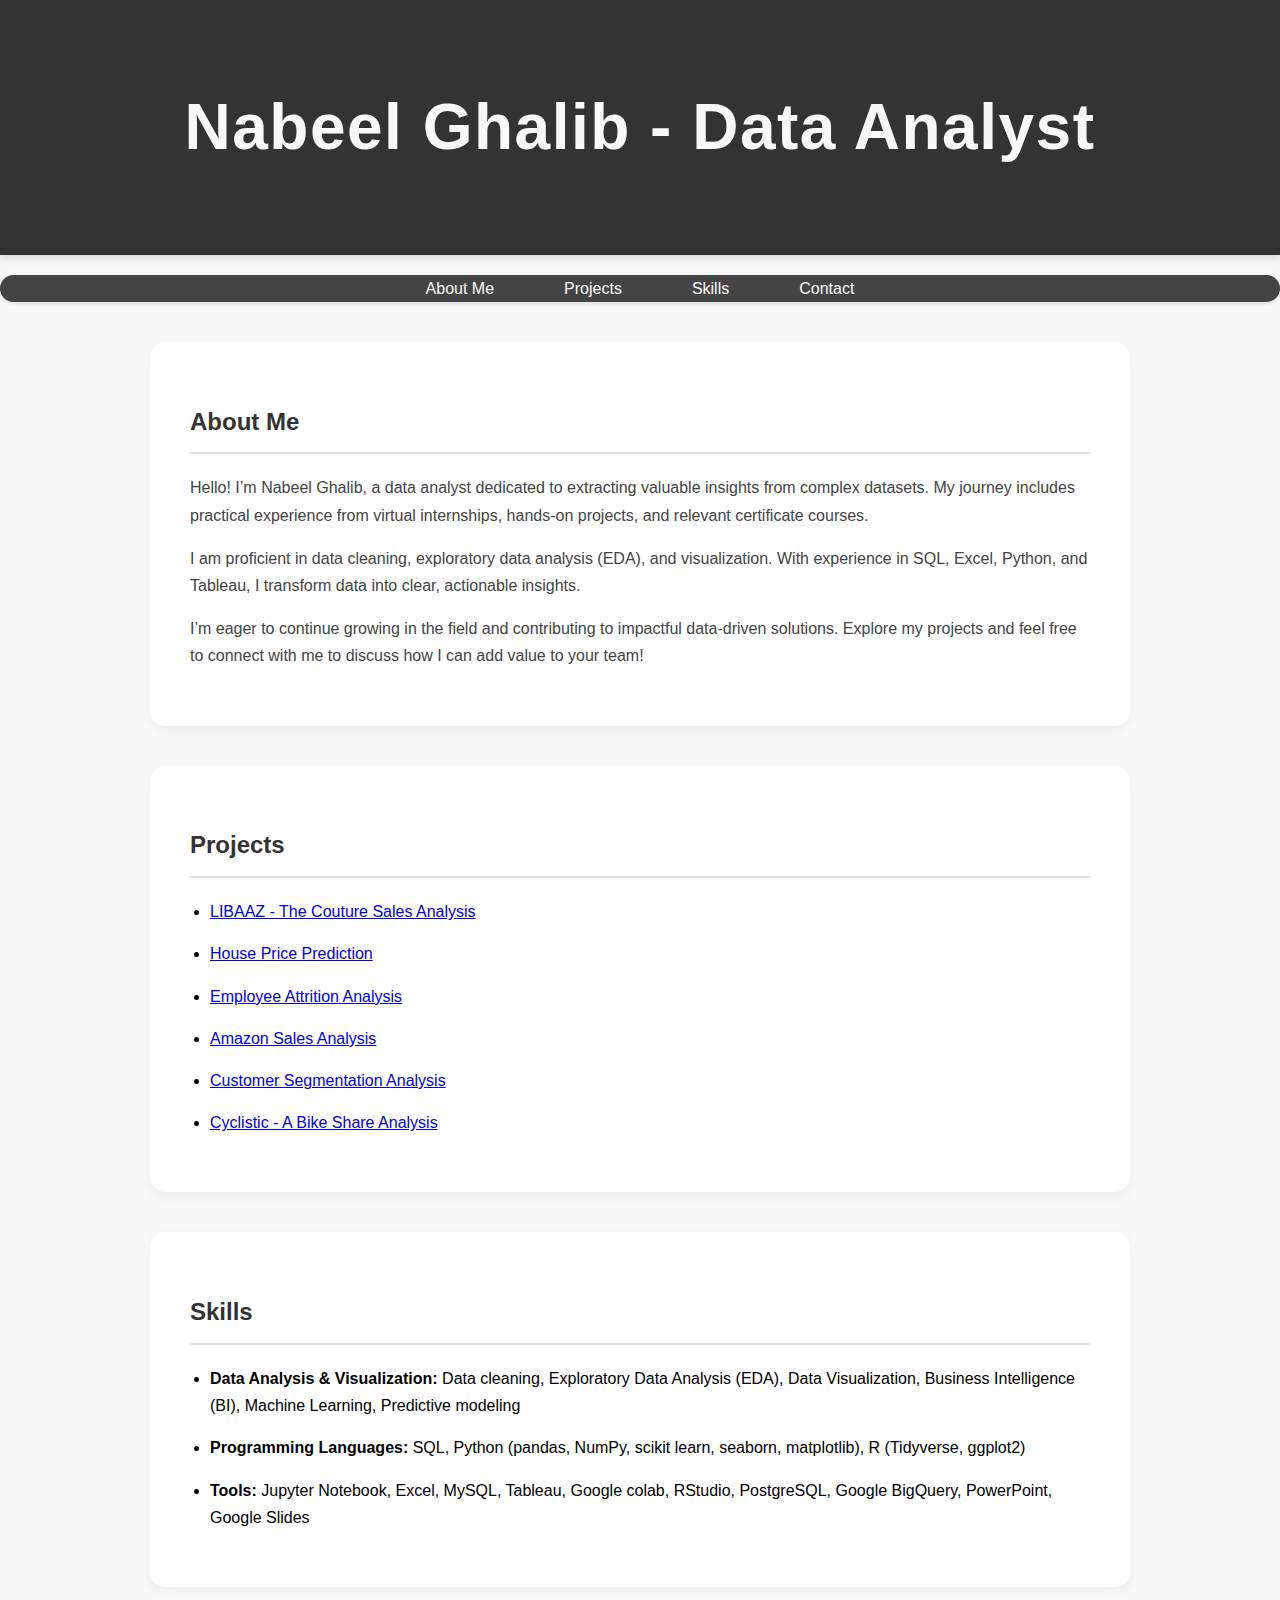
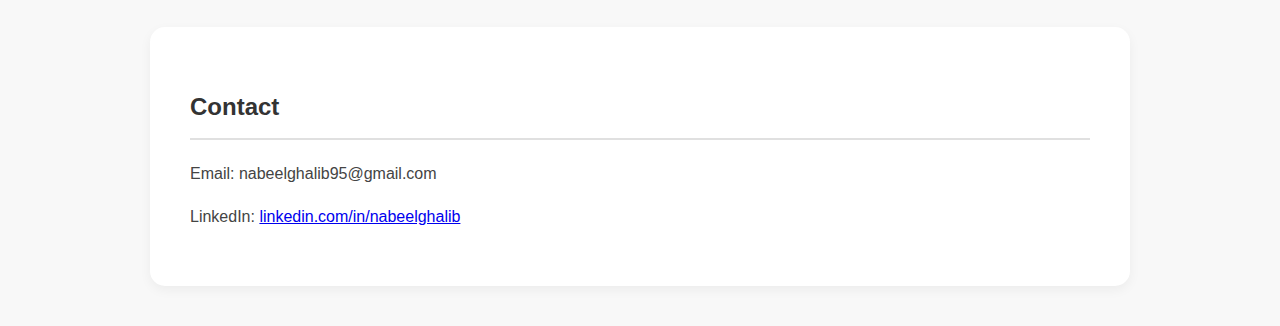
<file: index.html>
<!DOCTYPE html>
<html lang="en">
<head>
    <meta charset="UTF-8">
    <meta name="viewport" content="width=device-width, initial-scale=1.0">
    <title>Nabeel Ghalib - Data Analyst Portfolio</title>
    <link rel="stylesheet" href="style.css">
</head>
<body>
    <header>
        <h1>Nabeel Ghalib - Data Analyst</h1>
    </header>
    <nav>
        <ul>
            <li><a href="#about">About Me</a></li>
            <li><a href="#projects">Projects</a></li>
            <li><a href="#skills">Skills</a></li>
            <li><a href="#contact">Contact</a></li>
        </ul>
    </nav>
    
    <section id="about">
        <h2>About Me</h2>
        <p>Hello! I’m Nabeel Ghalib, a data analyst dedicated to extracting valuable insights from complex datasets. My journey includes practical experience from virtual internships, hands-on projects, and relevant certificate courses.</p>
        <p>I am proficient in data cleaning, exploratory data analysis (EDA), and visualization. With experience in SQL, Excel, Python, and Tableau, I transform data into clear, actionable insights.</p>
        <p>I’m eager to continue growing in the field and contributing to impactful data-driven solutions. Explore my projects and feel free to connect with me to discuss how I can add value to your team!</p>
    </section>
    
    <section id="projects">
        <h2>Projects</h2>
        <ul>
            <li><a href="https://github.com/NabeelGhalib/nabeelghalib.github.io/blob/main/libaaz_sales_analysis/README.md" target="_blank">LIBAAZ - The Couture Sales Analysis</a></li>
            <li><a href="https://github.com/NabeelGhalib/nabeelghalib.github.io/blob/main/house_price_prediction/README.md" target="_blank">House Price Prediction</a></li>
            <li><a href="https://github.com/NabeelGhalib/nabeelghalib.github.io/blob/main/employee_attrition_analysis/README.md" target="_blank">Employee Attrition Analysis</a></li>
            <li><a href="https://github.com/NabeelGhalib/nabeelghalib.github.io/blob/main/amazon_sales_analysis/README.md" target="_blank">Amazon Sales Analysis</a></li>
            <li><a href="https://github.com/NabeelGhalib/nabeelghalib.github.io/blob/main/customer_segmentation/README.md" target="_blank">Customer Segmentation Analysis</a></li> 
            <li><a href="https://github.com/NabeelGhalib/nabeelghalib.github.io/blob/main/cyclistic/README.md" target="_blank">Cyclistic - A Bike Share Analysis</a></li>
            
        </ul>   
    </section>

    <section id="skills">
        <h2>Skills</h2>
        <ul>
            <li><strong>Data Analysis & Visualization:</strong> Data cleaning, Exploratory Data Analysis (EDA), Data Visualization, Business Intelligence (BI), Machine Learning, Predictive modeling</li>
            <li><strong>Programming Languages:</strong> SQL, Python (pandas, NumPy, scikit learn, seaborn, matplotlib), R (Tidyverse, ggplot2) </li>
            <li><strong>Tools:</strong> Jupyter Notebook, Excel, MySQL, Tableau, Google colab, RStudio,  PostgreSQL, Google BigQuery, PowerPoint, Google Slides</li>
        </ul>
    </section>
    
    <section id="contact">
        <h2>Contact</h2>
        <p>Email: nabeelghalib95@gmail.com</p>
        <p>LinkedIn: <a href="http://www.linkedin.com/in/nabeelghalib">linkedin.com/in/nabeelghalib</a></p>
    </section>
</body>
</html>
</file>
<file: style.css>
/* Base Styles */
body {
    font-family: 'Montserrat', 'Roboto', Arial, sans-serif;
    margin: 0;
    padding: 0;
    background-color: #f8f8f8;
    color: #444;
    line-height: 1.7;
}

/* Header */
header {
    background-color: #333;
    color: #f8f8f8;
    padding: 30px 0;
    text-align: center;
    box-shadow: 0 4px 8px rgba(0, 0, 0, 0.1);
    font-size: 2em;
    font-weight: 700;
    letter-spacing: 1.5px;
}

/* Navigation */
nav ul {
    list-style: none;
    display: flex;
    justify-content: center;
    padding: 0;
    margin: 20px 0;
    background-color: #444;
    border-radius: 30px;
    box-shadow: 0 2px 4px rgba(0, 0, 0, 0.1);
}

nav ul li {
    margin: 0 10px;
}

nav ul li a {
    color: #f8f8f8;
    text-decoration: none;
    font-weight: 500;
    padding: 15px 25px;
    border-radius: 30px;
    transition: background-color 0.3s ease, color 0.3s ease;
}

nav ul li a:hover {
    background-color: #555;
    color: #ddd;
}

/* Section Styles */
section {
    margin: 40px auto;
    padding: 40px;
    background-color: white;
    border-radius: 15px;
    box-shadow: 0 4px 12px rgba(0, 0, 0, 0.05);
    max-width: 900px;
    transition: transform 0.3s ease, box-shadow 0.3s ease;
}

section:hover {
    transform: translateY(-5px);
    box-shadow: 0 8px 24px rgba(0, 0, 0, 0.1);
}

section h2, section h3 {
    color: #333;
    margin-bottom: 20px;
    font-weight: 700;
    font-family: 'Montserrat', sans-serif;
    border-bottom: 2px solid #e0e0e0;
    padding-bottom: 10px;
}

/* List Styles */
section ul {
    list-style-type: disc;
    padding-left: 20px;
}

section ul li {
    margin-bottom: 15px;
    color: #000; /* Changed to black */
}

/* Footer */
footer {
    background-color: #333;
    color: #f8f8f8;
    text-align: center;
    padding: 15px 0;
    margin-top: 50px;
    font-size: 14px;
    font-weight: 500;
    letter-spacing: 0.5px;
    text-transform: uppercase;
}

/* Responsive Design */
@media (max-width: 768px) {
    nav ul {
        flex-direction: column;
        background-color: #333;
    }

    nav ul li {
        margin: 10px 0;
    }

    section {
        padding: 30px;
        margin: 20px auto;
    }

    header {
        font-size: 1.5em;
    }
}
</file>
